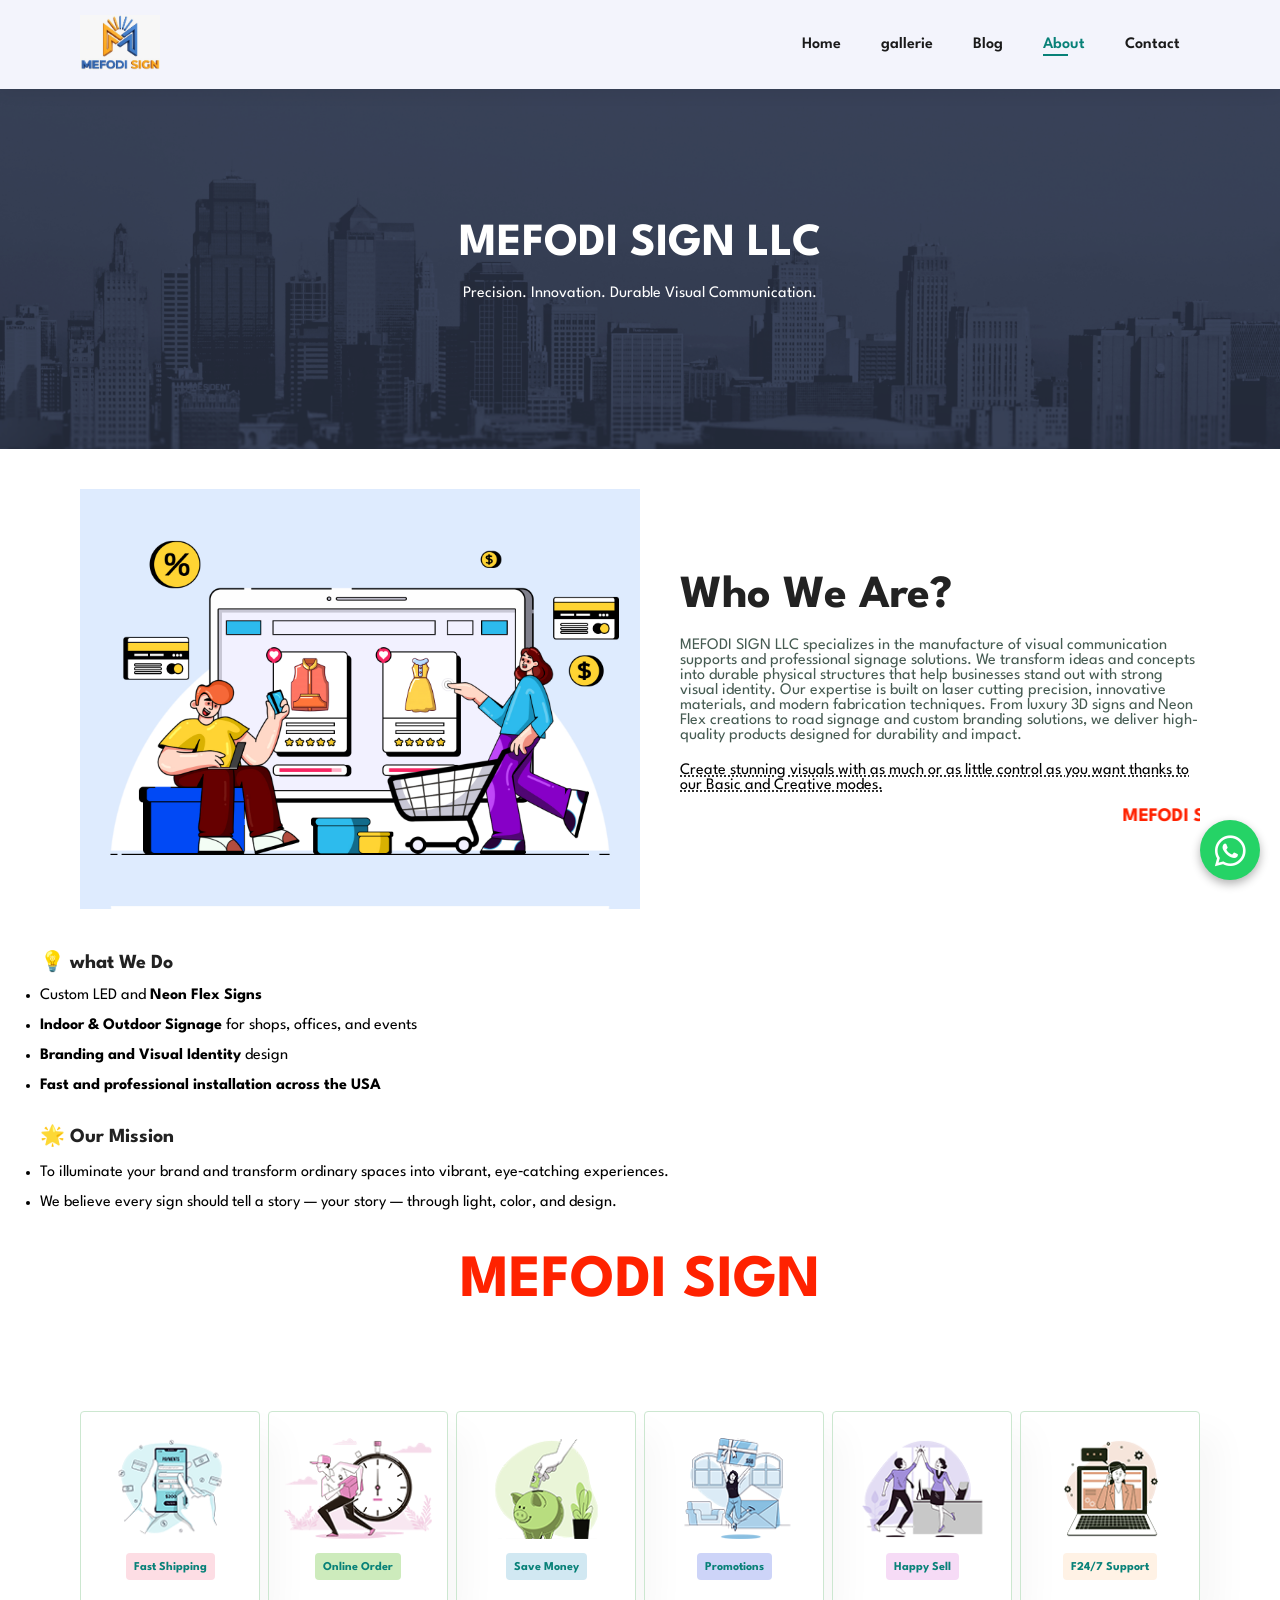
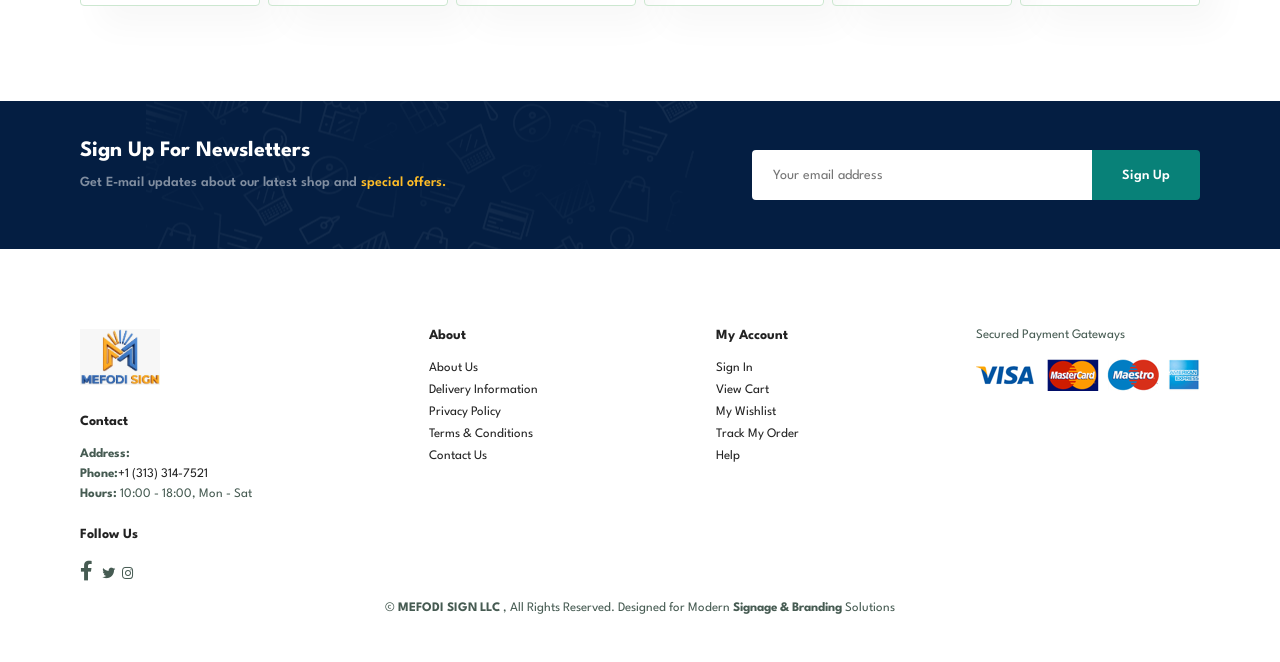
<file: about.html>
<!DOCTYPE html>
<html lang="en">

<head>
    <meta charset="UTF-8">
    <meta http-equiv="X-UA-Compatible" content="IE=edge">
    <meta name="viewport" content="width=device-width, initial-scale=1.0"> 

   <!-- Balises de base & SEO Google -->
<title>About Us | Premium Custom Signage &amp; LED Neon | Mefodi Sign</title> 
<meta name="description" content="Learn more about Mefodi Sign. We are dedicated to designing and crafting premium commercial signage, 3D letters, and custom LED Neon Flex solutions across the USA.">
<link rel="canonical" href="https://mefodisign.com/about.html">
<meta name="robots" content="index, follow">
<meta name="geo.region" content="US"> 

<!-- Favicon -->
<link rel="icon" href="img/logo.png" type="image/x-icon">

<!-- Configuration Open Graph (Facebook, LinkedIn, WhatsApp, TikTok...) -->
<meta property="og:type" content="website">    
<meta property="og:site_name" content="Mefodi Sign">
<meta property="og:url" content="https://mefodisign.com/about.html">  
<meta property="og:title" content="About Mefodi Sign | Our Story &amp; Craftsmanship">
<meta property="og:description" content="Discover the story behind Mefodi Sign. Learn how we craft high-quality custom signs and vibrant LED Neon Flex solutions to help businesses light up their brand.">
<meta property="og:image" content="https://mefodisign.com/img/images/rgb-sign.jpeg">  

 
<meta property="og:image:alt" content="Mefodi Sign workshop - Premium custom commercial signage and LED Neon solutions.">    

<!-- Configuration X / Twitter Cards -->
<meta name="twitter:card" content="summary_large_image"> 
<meta name="twitter:title" content="About Mefodi Sign | Our Story &amp; Craftsmanship">  
<meta name="twitter:description" content="Discover the story behind Mefodi Sign. Learn how we craft high-quality custom signs and vibrant LED Neon Flex solutions to help businesses light up their brand.">
<meta name="twitter:image" content="https://mefodisign.com/img/images/rgb-sign.jpeg">
<meta name="twitter:image:alt" content="Mefodi Sign workshop - Premium custom commercial signage and LED Neon solutions.">
    
    <link rel="stylesheet" href="https://pro.fontawesome.com/releases/v5.10.0/css/all.css" />

    <link rel="stylesheet" href="style.css">
</head>

<body>

    <section id="header">
        <a href="index.html"><img src="img/logo.png" class="logo" alt="Mefodi sign"></a>

        <div>
            <ul id="navbar">
                <li><a href="index.html">Home</a></li>
                <li><a href="gallerie.html">gallerie</a></li>
                <li><a href="blog.html">Blog</a></li>
                <li><a class="active" href="about.html">About</a></li>
                <li><a href="contact.html">Contact</a></li>
                <a href="#" id="close"><i class="far fa-times"></i></a>
            </ul>
        </div>
        <div id="mobile">
            <a href="cart.html"><i class="far fa-shopping-bag"></i></a>
            <i id="bar" class="fas fa-outdent"></i>
        </div>
    </section>

    <section id="page-header" class="about-header">

        <h2>MEFODI SIGN LLC</h2>

        <p>
Precision. Innovation. Durable Visual Communication. </p>

    </section>

    <section id="about-head" class="section-p1">
        <img src="img/about/a6.jpg" alt="">
        <div>
            <h2>Who We Are?</h2>
            <p>MEFODI SIGN LLC specializes in the manufacture of visual communication supports and professional signage solutions. We transform ideas and concepts into durable physical structures that help businesses stand out with strong visual identity.

Our expertise is built on laser cutting precision, innovative materials, and modern fabrication techniques. From luxury 3D signs and Neon Flex creations to road signage and custom branding solutions, we deliver high-quality products designed for durability and impact.</p>

            <abbr title="">Create stunning visuals with as much or as little control as you want  thanks to our Basic and Creative modes.</abbr>

            <br><br>

            <marquee bg color="#ccc" loop="-1" scrollamount="5" width="100%"> <span class="mefodi" style="color: rgb(255, 34, 0); font-size: larger;">  <strong>MEFODI SIGN </strong>  </span>gives you the freedom to design, illuminate, and transform your ideas into spectacular signage. 
            </marquee>
        </div> 
        
    </section>
    <div style="padding-left: 40px;">
        <h4> 💡 what We Do</h4> <br>
        <ul>
          <li>Custom LED and        <strong>Neon Flex               Signs</strong></li><br>
            <li> 
<strong>Indoor & Outdoor Signage</strong> for shops, offices, and events</li> <br>
            <li><strong>Branding and Visual Identity</strong>  design</li> <br>
            <li> <strong>
Fast and professional installation across the USA</strong></li>
        </ul>
    </div> <br> <br>
    <div style="padding-left: 40px;" >
        <h4>🌟 Our Mission</h4> <br>
          <ul>
            <li>To illuminate your brand and transform ordinary spaces into vibrant, eye‑catching experiences.</li> <br>
            <li>We believe every sign should tell a story — your story — through light, color, and design.</li>
             
          </ul>
    </div>

    <section id="about-app" class="section-p1">
        <h1><span class="mefodi" style="color: rgb(255, 34, 0); font-size: larger;">  <strong>MEFODI SIGN </strong>  </span><a href="#"></a> </h1>
        <!--<div class="video">
            <video autoplay muted loop src="img/about/mefodi.mp4"></video> -->
        </div>
    </section>

    <section id="feature" class="section-p1">
        <div class="fe-box">
            <img src="img/features/f1.png" alt="">
            <h6>Fast Shipping</h6>
        </div>
        <div class="fe-box">
            <img src="img/features/f2.png" alt="">
            <h6>Online Order</h6>
        </div>
        <div class="fe-box">
            <img src="img/features/f3.png" alt="">
            <h6>Save Money</h6>
        </div>
        <div class="fe-box">
            <img src="img/features/f4.png" alt="">
            <h6>Promotions</h6>
        </div>
        <div class="fe-box">
            <img src="img/features/f5.png" alt="">
            <h6>Happy Sell</h6>
        </div>
        <div class="fe-box">
            <img src="img/features/f6.png" alt="">
            <h6>F24/7 Support</h6>
        </div>
    </section>
<form action="https://formsubmit.co/melatasign@gmail.com" method="post">
    <section id="newsletter" class="section-p1 section-m1">
        <div class="newstext">
            <h4>Sign Up For Newsletters</h4>
            <p>Get E-mail updates about our latest shop and <span>special offers.</span> </p>
        </div>
        <div class="form"> 
            
            <input type="email" placeholder="Your email address" required>
            <button class="normal">Sign Up</button>
        </div>
    </section>
    </form>

    <a href="https://wa.me/+13133147521" class="whatsapp-btn" target="_blank" rel="noopener noreferrer">
        <i class="fab fa-whatsapp"></i>
    </a> 
<footer class="section-p1">
        <div class="col">
            <img class="logo" src="img/logo.png" alt="">
            <h4>Contact</h4>
            <p><strong>Address:
                 </strong> 
                     
            </p>
            <p><strong>Phone:</strong><a href="tel:+13133147521">+1 (313) 314-7521</a></p>
            <p><strong>Hours:</strong> 10:00 - 18:00, Mon - Sat</p>
             <div class="follow">
                <h4>Follow Us</h4>
                <div class="icon">
                   <a href="https://www.tiktok.com/@ndosier23" target="_blank" rel="noopener noreferrer" style="font-size: 20px;"> <i class="fab fa-facebook-f"> </i> </a>  
                   <a href="https://x.com/Mr_didier23" target="_blank" rel="noopener noreferrer">
                    <i class="fab fa-twitter"></i>    </a>

                    <a href="https://www.instagram.com/melatasign?igsh=MXVna3RqZ240MzQwMQ==" target="_blank" rel="noopener noreferrer">
                    <i class="fab fa-instagram"></i>
                    </a> 
                </div>
            </div>
        </div>

        <div class="col">
            <h4>About</h4>
            <a href="#">About Us</a>
            <a href="#">Delivery Information</a>
            <a href="#">Privacy Policy</a>
            <a href="#">Terms & Conditions</a>
            <a href="#">Contact Us</a>
        </div>

        <div class="col">
            <h4>My Account</h4>
            <a href="#">Sign In</a>
            <a href="#">View Cart</a>
            <a href="#">My Wishlist</a>
            <a href="#">Track My Order</a>
            <a href="#">Help</a>
        </div>

        <div class="col install">
            <!-- 
            <h4>Install App</h4>
            <p>From App Store or Google Play</p>
            <div class="row">
                <img src="img/pay/app.jpg" alt="">
                <img src="img/pay/play.jpg" alt="">
            </div>
        -->
            <p>Secured Payment Gateways </p>
            <img src="img/pay/pay.png" alt="">
        </div>

        <div class="copyright">
            <p>© <strong> <span id="mefodi">MEFODI SIGN LLC</strong>   , All Rights Reserved.
            Designed for Modern <strong>Signage & Branding  </strong> Solutions</p>
        </div>
    </footer>

    <script src="script.js"></script>
</body>

</html>
</file>
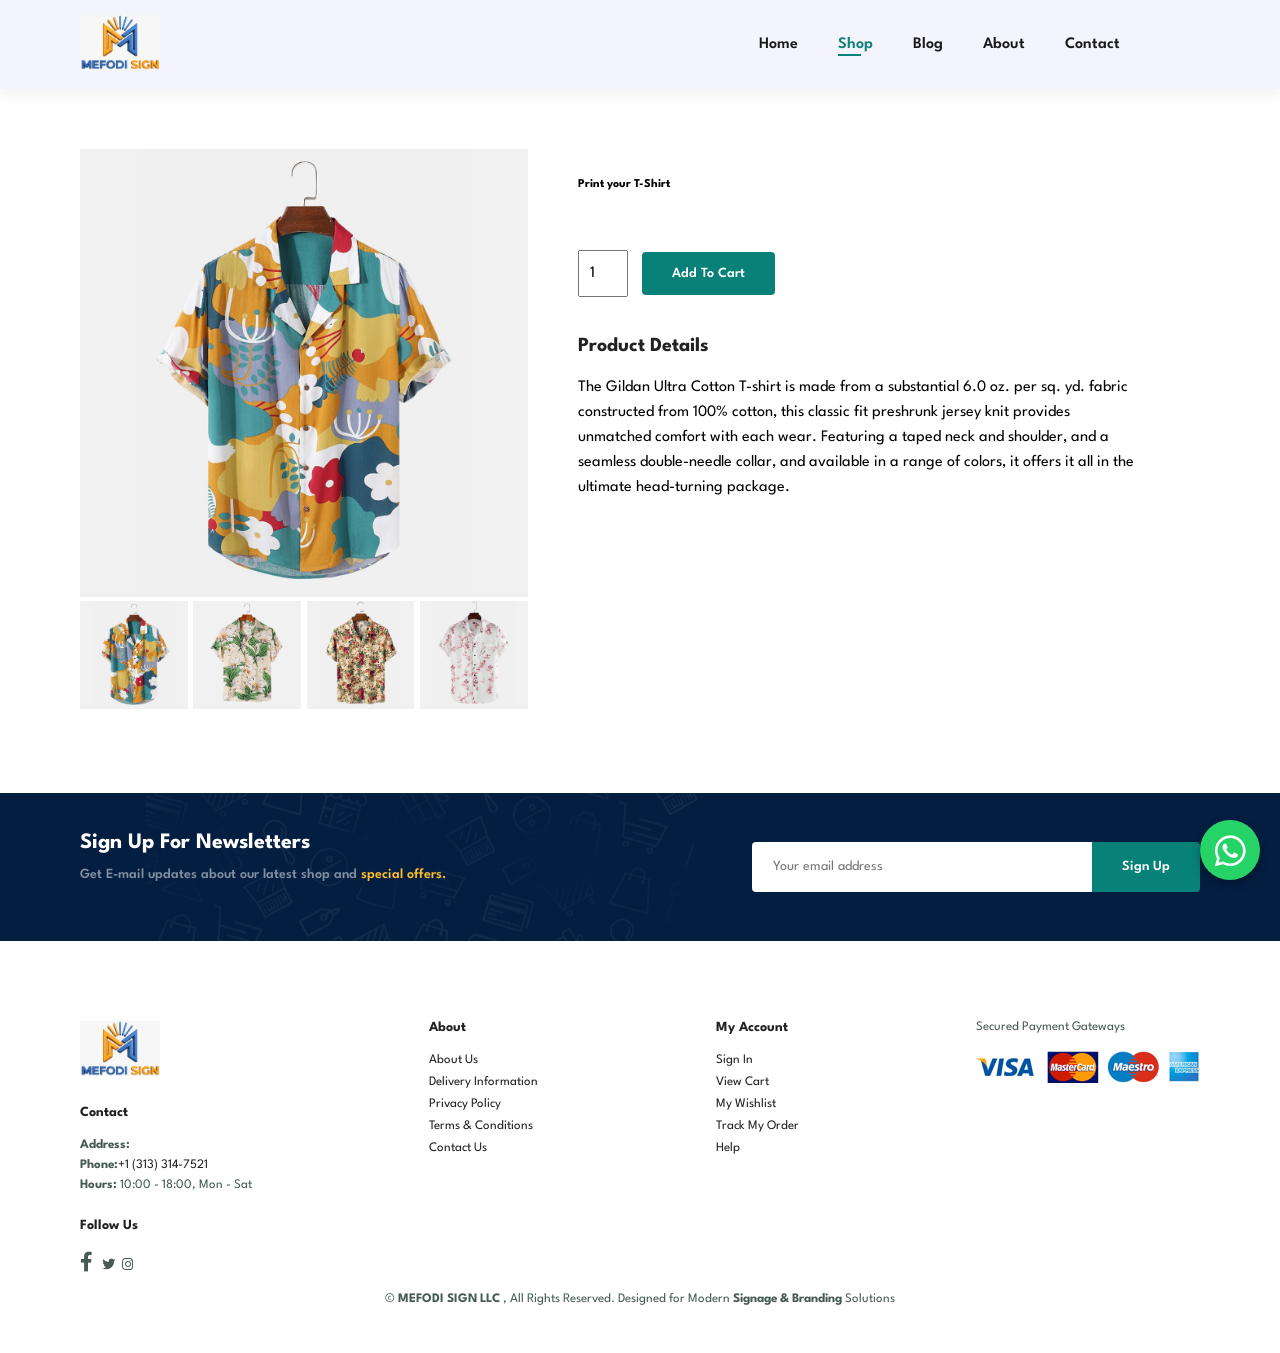
<file: sproduct.html>
<!DOCTYPE html>
<html lang="en">

<head>
    <meta charset="UTF-8">
    <meta http-equiv="X-UA-Compatible" content="IE=edge">
    <meta name="viewport" content="width=device-width, initial-scale=1.0">
    <title>mefodi sign</title>
    <link rel="stylesheet" href="https://pro.fontawesome.com/releases/v5.10.0/css/all.css" />

    <link rel="stylesheet" href="style.css">
</head>

<body>

    <section id="header">
        <a href="index.html"><img src="img/logo.png" class="logo" alt=""></a>

        <div>
            <ul id="navbar">
                <li><a href="index.html">Home</a></li>
                <li><a class="active" href="shop.html">Shop</a></li>
                <li><a href="blog.html">Blog</a></li>
                <li><a href="about.html">About</a></li>
                <li><a href="contact.html">Contact</a></li>
                <li id="lg-bag"><a href="cart.html"><i class="far fa-shopping-bag"></i></a></li>
                <a href="#" id="close"><i class="far fa-times"></i></a>
            </ul>
        </div>
        <div id="mobile">
            <a href="cart.html"><i class="far fa-shopping-bag"></i></a>
            <i id="bar" class="fas fa-outdent"></i>
        </div>
    </section>

    <section id="prodetails" class="section-p1">
        <div class="single-pro-image">
            <img src="img/products/f1.jpg" width="100%" id="MainImg" alt="">

            <div class="small-img-group">
                <div class="small-img-col">
                    <img src="img/products/f1.jpg" width="100%" class="small-img" alt="">
                </div>
                <div class="small-img-col">
                    <img src="img/products/f2.jpg" width="100%" class="small-img" alt="">
                </div>
                <div class="small-img-col">
                    <img src="img/products/f3.jpg" width="100%" class="small-img" alt="">
                </div>
                <div class="small-img-col">
                    <img src="img/products/f4.jpg" width="100%" class="small-img" alt="">
                </div>
            </div>
        </div>

        <div class="single-pro-details">
            <h6>Print your T-Shirt</h6>
            <h4> </h4>
            <h2></h2>
           <!--- <select>
              <option>Select Size</option>
              <option>XL</option>
              <option>XXL</option>
              <option>Small</option>
              <option>Large</option>
          </select>    
        
        -->
            <input type="number" value="1">
            <button class="normal">Add To Cart</button>
            <h4>Product Details</h4>
            <span>The Gildan Ultra Cotton T-shirt is made from a substantial 6.0 oz. per sq. yd. fabric constructed from 100% cotton, this classic fit preshrunk jersey knit provides unmatched comfort with each wear. Featuring a taped neck and shoulder, and a seamless double-needle collar, and available in a range of colors, it offers it all in the ultimate head-turning package.</span>
        </div>
    </section>

   <!---
   
   
   
   <section id="product1" class="section-p1">
        <h2>Featured Products </h2>
        <p>Summer Collection New Morden Design</p>
        <div class="pro-container">
            <div class="pro">
                <img src="img/products/n1.jpg" alt="">
                <div class="des">
                    <span>adidas</span>
                    <h5>Cartoon Astronaut T-Shirts</h5>
                    <div class="star">
                        <i class="fas fa-star"></i>
                        <i class="fas fa-star"></i>
                        <i class="fas fa-star"></i>
                        <i class="fas fa-star"></i>
                        <i class="fas fa-star"></i>
                    </div>
                    <h4>$78</h4>
                </div>
                <a href="#"><i class="fal fa-shopping-cart cart"></i></a>
            </div>
            <div class="pro">
                <img src="img/products/n2.jpg" alt="">
                <div class="des">
                    <span>adidas</span>
                    <h5>Cartoon Astronaut T-Shirts</h5>
                    <div class="star">
                        <i class="fas fa-star"></i>
                        <i class="fas fa-star"></i>
                        <i class="fas fa-star"></i>
                        <i class="fas fa-star"></i>
                        <i class="fas fa-star"></i>
                    </div>
                    <h4>$78</h4>
                </div>
                <a href="#"><i class="fal fa-shopping-cart cart"></i></a>
            </div>
            <div class="pro">
                <img src="img/products/n3.jpg" alt="">
                <div class="des">
                    <span>adidas</span>
                    <h5>Cartoon Astronaut T-Shirts</h5>
                    <div class="star">
                        <i class="fas fa-star"></i>
                        <i class="fas fa-star"></i>
                        <i class="fas fa-star"></i>
                        <i class="fas fa-star"></i>
                        <i class="fas fa-star"></i>
                    </div>
                    <h4>$78</h4>
                </div>
                <a href="#"><i class="fal fa-shopping-cart cart"></i></a>
            </div>
            <div class="pro">
                <img src="img/products/n4.jpg" alt="">
                <div class="des">
                    <span>adidas</span>
                    <h5>Cartoon Astronaut T-Shirts</h5>
                    <div class="star">
                        <i class="fas fa-star"></i>
                        <i class="fas fa-star"></i>
                        <i class="fas fa-star"></i>
                        <i class="fas fa-star"></i>
                        <i class="fas fa-star"></i>
                    </div>
                    <h4>$78</h4>
                </div>
                <a href="#"><i class="fal fa-shopping-cart cart"></i></a>
            </div>

        </div>
    </section> -->



    <form action="https://formsubmit.co/melatasign@gmail.com" method="post">
    <section id="newsletter" class="section-p1 section-m1">
        <div class="newstext">
            <h4>Sign Up For Newsletters</h4>
            <p>Get E-mail updates about our latest shop and <span>special offers.</span> </p>
        </div>
        <div class="form"> 
            
            <input type="email" placeholder="Your email address" required>
            <button class="normal">Sign Up</button>
        </div>
    </section>
    </form>


    <a href="https://wa.me/+13133147521" class="whatsapp-btn" target="_blank" rel="noopener noreferrer">
        <i class="fab fa-whatsapp"></i>
    </a> 

    <footer class="section-p1">
        <div class="col">
            <img class="logo" src="img/logo.png" alt="">
            <h4>Contact</h4>
            <p><strong>Address:
                 </strong> 
                     
            </p>
            <p><strong>Phone:</strong><a href="tel:+13133147521">+1 (313) 314-7521</a></p>
            <p><strong>Hours:</strong> 10:00 - 18:00, Mon - Sat</p>
             <div class="follow">
                <h4>Follow Us</h4>
                <div class="icon">
                   <a href="https://www.tiktok.com/@ndosier23" target="_blank" rel="noopener noreferrer" style="font-size: 20px;"> <i class="fab fa-facebook-f"> </i> </a>  
                   <a href="https://x.com/Mr_didier23" target="_blank" rel="noopener noreferrer">
                    <i class="fab fa-twitter"></i>    </a>

                    <a href="https://www.instagram.com/melatasign?igsh=MXVna3RqZ240MzQwMQ==" target="_blank" rel="noopener noreferrer">
                    <i class="fab fa-instagram"></i>
                    </a> 
                </div>
            </div>
        </div>

        <div class="col">
            <h4>About</h4>
            <a href="#">About Us</a>
            <a href="#">Delivery Information</a>
            <a href="#">Privacy Policy</a>
            <a href="#">Terms & Conditions</a>
            <a href="#">Contact Us</a>
        </div>

        <div class="col">
            <h4>My Account</h4>
            <a href="#">Sign In</a>
            <a href="#">View Cart</a>
            <a href="#">My Wishlist</a>
            <a href="#">Track My Order</a>
            <a href="#">Help</a>
        </div>

        <div class="col install">
            <!-- 
            <h4>Install App</h4>
            <p>From App Store or Google Play</p>
            <div class="row">
                <img src="img/pay/app.jpg" alt="">
                <img src="img/pay/play.jpg" alt="">
            </div>
        -->
            <p>Secured Payment Gateways </p>
            <img src="img/pay/pay.png" alt="">
        </div>

        <div class="copyright">
            <p>© <strong> <span id="mefodi">MEFODI SIGN LLC</strong>   , All Rights Reserved.
            Designed for Modern <strong>Signage & Branding  </strong> Solutions</p>
        </div>
    </footer>

    <script>
        var MainImg = document.getElementById("MainImg");
        var smallimg = document.getElementsByClassName("small-img");

        smallimg[0].onclick = function() {
            MainImg.src = smallimg[0].src;
        }
        smallimg[1].onclick = function() {
            MainImg.src = smallimg[1].src;
        }
        smallimg[2].onclick = function() {
            MainImg.src = smallimg[2].src;
        }
        smallimg[3].onclick = function() {
            MainImg.src = smallimg[3].src;
        }
    </script>


    <script src="script.js"></script>
</body>

</html>
</file>
<file: style.css>
@import url('https://fonts.googleapis.com/css2?family=Spartan:wght@100;200;300;400;500;600;700;800;900&display=swap');
* {
    margin: 0;
    padding: 0;
    box-sizing: border-box;
    font-family: 'Spartan', sans-serif;
}

html {
    scroll-behavior: smooth;
}

h1 {
    font-size: 50px;
    line-height: 64px;
    color: #222;
}

h2 {
    font-size: 46px;
    line-height: 54px;
    color: #222;
}

h4 {
    font-size: 20px;
    color: #222;
}

h6 {
    font-weight: 700;
    font-size: 12px;
}

p {
    font-size: 16px;
    color: #465b52;
    margin: 15px 0 20px 0;
}

button.normal {
    font-size: 14px;
    font-weight: 600;
    padding: 15px 30px;
    color: #000;
    background-color: #fff;
    border-radius: 4px;
    cursor: pointer;
    border: none;
    outline: none;
    transition: 0.2s;
}

button.white {
    background: transparent;
    padding: 11px 18px;
    font-size: 13px;
    font-weight: 600;
    color: #fff;
    outline: none;
    border: 1px solid #fff;
    cursor: pointer;
    transition: 0.2 ease;
}

.section-p1 {
    padding: 40px 80px;
}

.section-m1 {
    margin: 40px 0;
}

body {
    width: 100%;
}

#header {
    display: flex;
    align-items: center;
    justify-content: space-between;
    padding: 15px 80px;
    background: #f3f4fc;
    position: sticky;
    top: 0;
    left: 0;
    z-index: 999;
    box-shadow: 0 5px 15px rgba(0, 0, 0, 0.06);
}

#navbar {
    display: flex;
    align-items: center;
    justify-content: center;
}

#navbar li {
    list-style: none;
    padding: 0 20px;
    position: relative;
}

#navbar li a {
    text-decoration: none;
    font-size: 16px;
    font-weight: 600;
    color: #1a1a1a;
    transition: 0.3s ease;
}

#navbar li a:hover,
#navbar li a.active {
    color: #088178;
}

#navbar li a.active::after,
#navbar li a:hover::after {
    content: "";
    width: 30%;
    height: 2px;
    background: #088178;
    position: absolute;
    bottom: -4px;
    left: 20px;
}

#navbar li a i {
    font-weight: 500;
    font-size: 20px;
}

#mobile {
    display: none;
    align-items: center;
}

#close {
    display: none;
}

#hero {
    display: flex;
    flex-direction: column;
    align-items: flex-start;
    justify-content: center;
    padding: 0 80px;
    background-image: url("img/hero4.png");
    width: 100%;
    height: 90vh;
    background-size: cover;
    background-position: top 25% right 0;
}

#hero h4 {
    padding-bottom: 15px;
}

#hero h1 {
    color: #088178;
}

#hero button {
    background-image: url("img/button.png");
    background-color: transparent;
    color: #088178;
    border: 0;
    padding: 14px 80px 14px 65px;
    background-repeat: no-repeat;
    cursor: pointer;
    font-weight: 700;
    font-size: 15px;
}

#feature {
    display: flex;
    align-items: center;
    justify-content: space-between;
    flex-wrap: wrap;
}

#feature .fe-box {
    width: 180px;
    text-align: center;
    padding: 25px 15px;
    border-radius: 4px;
    border: 1px solid #cce7d0;
    box-shadow: 20px 20px 34px rgba(0, 0, 0, .03);
    transition: 0.3s ease;
    margin: 15px 0;
}

#feature .fe-box:hover {
    box-shadow: 10px 10px 54px rgba(70, 62, 221, 0.1);
}

#feature .fe-box img {
    width: 100%;
    margin-bottom: 10px;
}

#feature .fe-box h6 {
    display: inline-block;
    padding: 9px 8px 6px 8px;
    line-height: 1;
    border-radius: 4px;
    color: #088178;
    background-color: #fddde4;
}

#feature .fe-box:nth-child(2) h6 {
    background-color: #cdebbc;
}

#feature .fe-box:nth-child(3) h6 {
    background-color: #d1e8f2;
}

#feature .fe-box:nth-child(4) h6 {
    background-color: #cdd4f8;
}

#feature .fe-box:nth-child(5) h6 {
    background-color: #f6dbf6;
}

#feature .fe-box:nth-child(6) h6 {
    background-color: #fff2e5;
}

#product1 {
    text-align: center;
}

#product1 .pro-container {
    display: flex;
    flex-wrap: wrap;
    justify-content: space-between;
    padding-top: 20px;
}

#product1 .pro {
    width: 23%;
    min-width: 250px;
    padding: 10px 12px;
    border: 1px solid #cce7d0;
    border-radius: 25px;
    transition: .2s;
    position: relative;
    cursor: pointer;
    box-shadow: 20px 20px 30px rgba(0, 0, 0, 0.02);
    margin: 15px 0;
}

#product1 .pro:hover {
    box-shadow: 20px 20px 30px rgba(0, 0, 0, 0.06);
}

#product1 .pro img {
    width: 100%;
    border-radius: 20px;
}

#product1 .pro .des {
    text-align: start;
    padding: 2px 0;
    
    /*   commentiare padding: 20px 0; */
}

#product1 .pro .des span {
    color: #606063;
    font-size: 12px;
}

#product1 .pro .des h5 {
    padding-top: 7px;
    color: #1a1a1a;
    font-size: 14px;
    transition: 0.2s;
}

#product1 .pro:hover .des h5 {
    color: #6f8108;
}

#product1 .pro .des i {
    color: rgb(240, 177, 18);
    font-size: 12px;
}

#product1 .pro .des h4 {
    padding-top: 7px;
    font-size: 15px;
    font-weight: 700;
    color: #088178;
}

#product1 .pro .cart {
    width: 40px;
    height: 40px;
    line-height: 40px;
    border-radius: 50px;
    background-color: #e8f6ea;
    font-weight: 500;
    color: #088178;
    border: 1px solid #cce7d0;
    transition: 0.2s;
    position: absolute;
    bottom: 20px;
    right: 10px;
}

#product1 .pro .cart:hover {
    color: #fff;
    background: #eb9707;
    font-weight: 400;
}

#banner {
    background-image: url("img/banner/b2.jpg");
    width: 100%;
    height: 40vh;
    background-size: cover;
    background-position: center;
    display: flex;
    flex-direction: column;
    align-items: center;
    justify-content: center;
    text-align: center;
}

#banner h4 {
    color: #fff;
    font-size: 16px;
}

#banner h2 {
    color: #fff;
    font-size: 30px;
    padding: 10px 0;
}

#banner h2 span {
    color: #ef3636;
}

#banner button:hover {
    background: #088178;
    color: #fff;
}

#sm-banner {
    display: flex;
    justify-content: space-between;
    flex-wrap: wrap;
}

#sm-banner .banner-box {
    background-image: url("img/banner/b17.jpg");
    min-width: 580px;
    height: 50vh;
    background-size: cover;
    background-position: center;
    display: flex;
    flex-direction: column;
    justify-content: center;
    align-items: flex-start;
    padding: 30px;
}

#sm-banner .banner-box2 {
    background-image: url("img/banner/b10.jpg");
}

#sm-banner h4 {
    color: #fff;
    font-size: 20px;
    font-weight: 300;
}

#sm-banner h2 {
    color: #fff;
    font-size: 28px;
    font-weight: 800;
}

#sm-banner span {
    color: #fff;
    font-size: 14px;
    font-weight: 500;
    padding-bottom: 15px;
}

#sm-banner .banner-box:hover button,
#sm-banner .banner-box2:hover button {
    background: #088178;
    border: 1px solid #088178;
    transition: 0.2s ease;
}

#banner3 {
    display: flex;
    justify-content: space-between;
    flex-wrap: wrap;
    padding: 0 80px;
}

#banner3 .banner-box {
    background-image: url("img/banner/b7.jpg");
    min-width: 30%;
    height: 30vh;
    background-size: cover;
    background-position: center;
    display: flex;
    flex-direction: column;
    justify-content: center;
    align-items: flex-start;
    padding: 20px;
    margin-bottom: 20px;
}

#banner3 .banner-box2 {
    background-image: url("img/banner/b4.jpg");
}

#banner3 .banner-box3 {
    background-image: url("img/banner/b18.jpg");
}

#banner3 h2 {
    color: #fff;
    font-weight: 900;
    font-size: 22px;
}

#banner3 h3 {
    font-size: 15px;
    font-weight: 800;
    color: #ec544e;
}

#newsletter {
    background-image: url("img/banner/b14.png");
    background-repeat: no-repeat;
    background-position: 20% 30%;
    background-color: #041e42;
    display: flex;
    align-items: center;
    justify-content: space-between;
    flex-wrap: wrap;
}

#newsletter h4 {
    font-size: 22px;
    font-weight: 700;
    color: #fff;
}

#newsletter p {
    font-size: 14px;
    font-weight: 600;
    color: #818ea0;
}

#newsletter p span {
    color: #ffbd27;
}

#newsletter input {
    height: 3.125rem;
    padding: 0 1.25rem;
    font-size: 14px;
    width: 100%;
    border: 1px solid transparent;
    border-radius: 4px;
    border-top-right-radius: 0px;
    border-bottom-right-radius: 0px;
    outline: none;
}

#newsletter .form {
    display: flex;
    width: 40%;
}

#newsletter button {
    background-color: #088178;
    color: #fff;
    white-space: nowrap;
    border-top-left-radius: 0px;
    border-bottom-left-radius: 0px;
}

footer {
    display: flex;
    flex-wrap: wrap;
    justify-content: space-between;
}

footer .logo {
    margin-bottom: 30px;
}

footer .follow {
    margin-top: 20px;
}

footer .follow i {
    color: #465b52;
    padding-right: 4px;
    cursor: pointer;
}

footer h4 {
    font-size: 14px;
    padding-bottom: 20px;
}

footer p {
    font-size: 13px;
    margin: 0 0 8px 0;
}

footer .col {
    display: flex;
    flex-direction: column;
    align-items: flex-start;
    margin-bottom: 20px;
}

footer a {
    font-size: 13px;
    text-decoration: none;
    margin-bottom: 10px;
    color: #222;
}

footer .install .row img {
    border: 1px solid #088178;
    border-radius: 6px;
}

footer .install img {
    margin: 10px 0 15px 0;
}

footer .copyright {
    width: 100%;
    text-align: center;
}

footer .follow i:hover,
footer a:hover {
    color: #088178;
}


/* Shop Page */

#page-header {
    height: 40vh;
    display: flex;
    flex-direction: column;
    justify-content: center;
    text-align: center;
    background-image: url("img/banner/b1.jpg");
    background-size: cover;
    padding: 14px;
}

#page-header h2,
#page-header p {
    color: #fff;
}

#pagination {
    text-align: center;
}

#pagination a {
    text-decoration: none;
    background: #088178;
    padding: 15px 20px;
    border-radius: 4px;
    color: #fff;
    font-weight: 600;
}

#pagination a i {
    font-size: 16px;
    font-weight: 600;
}


/* Single Product */

#prodetails {
    display: flex;
    margin-top: 20px;
}

#prodetails .single-pro-image {
    width: 40%;
    margin-right: 50px;
}

.small-img-group {
    display: flex;
    justify-content: space-between;
}

.small-img-col {
    flex-basis: 24%;
    cursor: pointer;
}

#prodetails .single-pro-details {
    width: 50%;
    padding-top: 30px;
}

#prodetails .single-pro-details h4 {
    padding: 40px 0 20px 0;
}

#prodetails .single-pro-details h2 {
    font-size: 26px;
}

#prodetails .single-pro-details select {
    display: block;
    padding: 5px 10px;
    margin-bottom: 10px;
}

#prodetails .single-pro-details input {
    width: 50px;
    height: 47px;
    padding-left: 10px;
    font-size: 16px;
    margin-right: 10px;
}

#prodetails .single-pro-details input:focus {
    outline: none;
}

#prodetails .single-pro-details button {
    background: #088178;
    color: #fff;
}

#prodetails .single-pro-details span {
    line-height: 25px;
}


/* Blog Page */

#blog {
    padding: 150px 150px 0 150px;
}

#page-header.blog-header {
    background-image: url("img/banner/b19.jpg");
}

#blog .blog-box {
    width: 100%;
    display: flex;
    flex-direction: row;
    align-items: center;
    position: relative;
    padding-bottom: 90px;
}

#blog .blog-img {
    width: 50%;
    margin-right: 40px;
}

#blog img {
    width: 100%;
    height: 300px;
    object-fit: cover;
}

#blog .blog-details {
    width: 50%;
}

#blog .blog-details a {
    text-decoration: none;
    font-size: 11px;
    color: #000;
    font-weight: 700;
    position: relative;
    transition: 0.3s;
}

#blog .blog-details a::after {
    content: "";
    width: 50px;
    height: 1px;
    background-color: #000;
    top: 4px;
    right: -60px;
    position: absolute;
}

#blog .blog-details a:hover {
    color: #088178;
}

#blog .blog-details a:hover::after {
    background-color: #088178;
}

#blog .blog-box h1 {
    position: absolute;
    font-weight: 700;
    font-size: 70px;
    color: #c9cbce;
    top: -40px;
    left: 0;
    z-index: -9;
}


/* About Page */

#page-header.about-header {
    background-image: url("img/about/banner.png");
}

#about-head {
    display: flex;
    align-items: center;
}

#about-head img {
    width: 50%;
    height: auto;
}

#about-head div {
    padding-left: 40px;
}

#about-app {
    display: flex;
    flex-direction: column;
    justify-content: center;
    text-align: center;
    align-items: center;
}

#about-app .video {
    width: 70%;
    height: 80%;
    margin-top: 30px;
}

#about-app .video video {
    width: 100%;
    height: 10%;
    border-radius: 20px;
}


/* Contact Page */

#contact-details {
    display: flex;
    align-items: center;
    justify-content: space-between;
}

#contact-details .details {
    width: 40%;
    display: flex;
    flex-direction: column;
    align-items: flex-start;
}

#contact-details .details span,
#form-details span {
    font-size: 12px;
}

#contact-details .details h2,
#form-details h2 {
    font-size: 26px;
    line-height: 35px;
    padding: 20px 0;
}

#contact-details .details h3 {
    font-size: 16px;
    padding-bottom: 15px;
}

#contact-details .details li {
    list-style: none;
    display: flex;
    padding: 10px 0;
}

#contact-details .details li i {
    font-size: 14px;
    padding-right: 22px;
}

#contact-details .details li p {
    margin: 0;
    font-size: 14px;
}

#contact-details .map {
    width: 55%;
    height: 400px;
}

#contact-details .map iframe {
    width: 100%;
    height: 100%;
}

#form-details {
    display: flex;
    justify-content: space-between;
    margin: 30px;
    padding: 80px;
    border: 1px solid #e1e1e1;
}

#form-details form {
    width: 65%;
    display: flex;
    flex-direction: column;
    align-items: flex-start;
}

#form-details form input,
#form-details form textarea {
    width: 100%;
    padding: 12px 15px;
    outline: none;
    margin-bottom: 20px;
    border: 1px solid #e1e1e1;
}

#form-details form button {
    background-color: #088178;
    color: #fff;
}

#form-details .people div {
    display: flex;
    align-items: flex-start;
    padding-bottom: 25px;
}

#form-details .people img {
    width: 65px;
    height: 65px;
    object-fit: cover;
    margin-right: 15px;
}

#form-details .people p {
    margin: 0;
    font-size: 13px;
    line-height: 25px;
}

#form-details .people p span {
    display: block;
    font-size: 16px;
    font-weight: 600;
    color: #000;
}


/* Cart Page */

#cart {
    overflow-x: auto;
}

#cart table {
    width: 100%;
    border-collapse: collapse;
    table-layout: fixed;
    white-space: nowrap;
}

#cart table img {
    width: 70px;
}

#cart table td:nth-child(1) {
    width: 100px;
    text-align: center;
}

#cart table td:nth-child(2) {
    width: 150px;
    text-align: center;
}

#cart table td:nth-child(3) {
    width: 250px;
    text-align: center;
}

#cart table td:nth-child(4),
#cart table td:nth-child(5),
#cart table td:nth-child(6) {
    width: 150px;
    text-align: center;
}

#cart table td:nth-child(5) input {
    width: 70px;
    padding: 10px 5px 10px 15px;
}

#cart table thead {
    border: 1px solid #e2e9e1;
    border-left: none;
    border-right: none;
}

#cart table thead td {
    font-weight: 700;
    text-transform: uppercase;
    font-size: 13px;
    padding: 18px 0;
}

#cart table tbody tr td {
    padding-top: 15px;
}

#cart table tbody td {
    font-size: 13px;
}

#cart-add {
    display: flex;
    flex-wrap: wrap;
    justify-content: space-between;
}

#cuopon {
    width: 50%;
    margin-bottom: 30px;
}

#cuopon h3,
#subtotal h3 {
    padding-bottom: 15px;
}

#cuopon input {
    padding: 10px 20px;
    outline: none;
    width: 60%;
    margin-right: 10px;
    border: 1px solid #e2e9e1;
}

#cuopon button,
#subtotal button {
    background: #088178;
    color: #fff;
    padding: 12px 20px;
}

#subtotal {
    width: 50%;
    margin-bottom: 30px;
    border: 1px solid #e2e9e1;
    padding: 30px;
}

#subtotal table {
    border-collapse: collapse;
    width: 100%;
    margin-bottom: 20px;
}

#subtotal table td {
    width: 50%;
    border: 1px solid #e2e9e1;
    padding: 10px;
    font-size: 13px;
}


/* Start Media Query */

@media (max-width:799px) {
    .section-p1 {
        padding: 40px;
    }
    #navbar {
        display: flex;
        flex-direction: column;
        justify-content: flex-start;
        align-items: flex-start;
        position: fixed;
        top: 0px;
        right: -300px;
        width: 300px;
        height: 100vh;
        background: #E3E6F3;
        box-shadow: 0 40px 60px rgba(0, 0, 0, 0.1);
        transition: 0.3s;
        padding: 80px 0 0 10px;
    }
    #navbar li {
        margin-bottom: 25px;
    }
    #navbar.active {
        right: 0;
    }
    #mobile {
        display: flex;
    }
    #mobile i {
        color: #1a1a1a;
        font-size: 24px;
        padding-left: 20px;
    }
    #bar {
        display: initial;
    }
    #close {
        display: initial;
        font-size: 24px;
        position: absolute;
        top: 30px;
        left: 30px;
        color: #222;
    }
    #lg-bag,
    #lg-search {
        display: none;
    }
    #hero {
        padding: 0 80px;
        height: 70vh;
        background-position: top 30% right 30%;
    }
    #feature {
        justify-content: center;
    }
    #feature .fe-box {
        margin: 15px;
    }
    #product1 .pro-container {
        justify-content: center;
    }
    #product1 .pro {
        margin: 15px;
    }
    #banner {
        height: 20vh;
    }
    #sm-banner .banner-box {
        min-width: 100%;
        height: 30vh;
        padding: 30px;
    }
    #banner3 {
        display: flex;
        justify-content: space-between;
        flex-wrap: wrap;
        padding: 0 40px;
    }
    #banner3 .banner-box {
        width: 28%;
    }
    #newsletter .form {
        width: 70%;
    }
    /* Contact Page */
    #form-details {
        padding: 40px;
    }
    #form-details form {
        width: 50%;
    }
}

@media (max-width:477px) {
    .section-p1 {
        padding: 20px;
    }
    h1 {
        font-size: 38px;
    }
    h2 {
        font-size: 32px;
    }
    #header {
        padding: 10px 30px;
    }
    #hero {
        padding: 0 20px;
        height: 70vh;
        background-position: 55%;
    }
    #feature {
        justify-content: space-between;
    }
    #feature .fe-box {
        width: 155px;
        margin: 0 0 15px 0;
    }
    #product1 .pro {
        width: 100%;
    }
    #banner {
        height: 40vh;
    }
    #sm-banner .banner-box {
        height: 40vh;
    }
    #sm-banner .banner-box {
        margin-top: 20px;
    }
    #banner3 {
        padding: 0 20px;
    }
    #banner3 .banner-box {
        width: 100%;
    }
    #newsletter {
        padding: 40px 20px;
    }
    #newsletter .form {
        width: 100%;
    }
    footer .copyright {
        text-align: start;
    }
    /* Blog Page */
    #blog {
        padding: 100px 20px 20px 20px;
    }
    #blog .blog-box {
        flex-direction: column;
        align-items: flex-start;
    }
    #blog .blog-img {
        width: 100%;
        margin-right: 0px;
        margin-bottom: 30px;
    }
    #blog .blog-details {
        width: 100%;
    }
    #about-app .video {
        width: 100%;
    }
    /* About Page */
    #about-head {
        flex-direction: column;
    }
    #about-head img {
        width: 100%;
    }
    #about-head div {
        padding-top: 20px;
        padding-left: 0px;
    }
    /* Contact Page */
    #contact-details .details {
        width: 100%;
        padding-bottom: 30px;
    }
    #contact-details .map {
        width: 100%;
    }
    #contact-details {
        flex-wrap: wrap;
    }
    #form-details {
        margin: 10px;
        padding: 30px 10px;
        flex-wrap: wrap;
    }
    #form-details form {
        width: 100%;
        padding-bottom: 30px;
    }
    /* Cart Page */
    #cart-add {
        flex-direction: column;
    }
    #cuopon,
    #subtotal {
        width: 100%;
    }
    #subtotal {
        padding: 20px;
    }
    /* SIngle Product */
    #prodetails {
        flex-direction: column;
    }
    #prodetails .single-pro-image {
        width: 100%;
        margin-right: 0px;
    }
    #prodetails .single-pro-details {
        width: 100%;
        padding-top: 30px;
    }
}

.logo {
    width: 80px;
    height: auto;
}


#product1 .tshirt img {
    width: 100%;
    border-radius: 20px;
    height: 230px;
}


 
        /* Style du bouton WhatsApp */
        .whatsapp-btn {
            position: fixed;
            bottom: 20px; /* Distance par rapport au bas de la page */
            right: 20px;  /* Distance par rapport à la droite */
            background-color: #25D366; /* Couleur officielle de WhatsApp */
            color: white;
            width: 60px;
            height: 60px;
            border-radius: 50%;
            display: flex;
            justify-content: center;
            align-items: center;
            font-size: 35px;
            box-shadow: 0px 4px 10px rgba(0, 0, 0, 0.3);
            z-index: 1000; /* Reste au-dessus de tous les autres éléments */
            transition: transform 0.3s ease, background-color 0.3s ease;
            text-decoration: none;
        }

        /* Effet au survol (Hover) */
        .whatsapp-btn:hover {
            background-color: #128C7E; /* Vert un peu plus foncé */
            transform: scale(1.1); /* Grossit légèrement */
        }


   .blink-red {
    margin-top: 80px;
  color: red;
  font-weight: bold;
  animation: blink 2s infinite; /* plus lent */
  border: none;
  background: transparent;
  cursor: pointer;
  font-size: 18px;
}

@keyframes blink {
  0% { color: red; opacity: 1; }
  50% { color: red; opacity: 0; }
  100% { color: red; opacity: 1; }
}


.vet-mefodi{
    width: 50px;
    height: 50px; 
}
.atout{
    box-shadow: rgba(17, 17, 26, 0.1) 0px 4px 16px, rgba(17, 17, 26, 0.1) 0px 8px 24px, rgba(17, 17, 26, 0.1) 0px 16px 56px;
} 


 


/* CSS */
.button-85 {
  padding: 0.6em 2em;
  border: none;
  outline: none;
  color: rgb(255, 255, 255);
  background: #111;
  cursor: pointer;
  position: relative;
  z-index: 0;
  border-radius: 10px;
  user-select: none;
  -webkit-user-select: none;
  touch-action: manipulation;
}

.button-85:before {
  content: "";
  background: linear-gradient(
    45deg,
    #ff0000,
    #ff7300,
    #fffb00,
    #48ff00,
    #00ffd5,
    #002bff,
    #7a00ff,
    #ff00c8,
    #ff0000
  );
  position: absolute;
  top: -2px;
  left: -2px;
  background-size: 400%;
  z-index: -1;
  filter: blur(5px);
  -webkit-filter: blur(5px);
  width: calc(100% + 4px);
  height: calc(100% + 4px);
  animation: glowing-button-85 20s linear infinite;
  transition: opacity 0.3s ease-in-out;
  border-radius: 10px;
}

@keyframes glowing-button-85 {
  0% {
    background-position: 0 0;
  }
  50% {
    background-position: 400% 0;
  }
  100% {
    background-position: 0 0;
  }
}

.button-85:after {
  z-index: -1;
  content: "";
  position: absolute;
  width: 100%;
  height: 100%;
  background: #222;
  left: 0;
  top: 0;
  border-radius: 10px;
}

.button-85 {
            position: fixed;
            bottom: 400px; /* Distance par rapport au bas de la page */
            right: 2px;  /* Distance par rapport à la droite */
            
            
             z-index: 1000; /* Reste au-dessus de tous les autres éléments */
             
        }
        
.h2blog{
    display: flex;
    flex-direction: row;
    flex-wrap: wrap;
    justify-content: space-around;
}
    

   


       .hblog p {
    text-align: center;
    font-family: 'Franklin Gothic Medium', 'Arial Narrow', Arial, sans-serif;
    color: #f3f4fc;
}

.hblog {
    display: flex;
    flex-wrap: wrap;
    justify-content: space-between;
    padding-top: 20px;
}

.hblog {
    width: 23%;
    min-width: 250px;
    padding: 10px 12px;
    border: 1px solid #cce7d0;
    border-radius: 25px, 0;
    transition: .2s;
    position: relative;
    cursor: pointer;
    box-shadow: rgba(0, 0, 0, 0.4) 0px 2px 4px, rgba(0, 0, 0, 0.3) 0px 7px 13px -3px, rgba(0, 0, 0, 0.2) 0px -3px 0px inset;
    margin: 15px 0;
    background: linear-gradient(rgb(248, 137, 150), rgb(3, 3, 3) );
}
</file>
